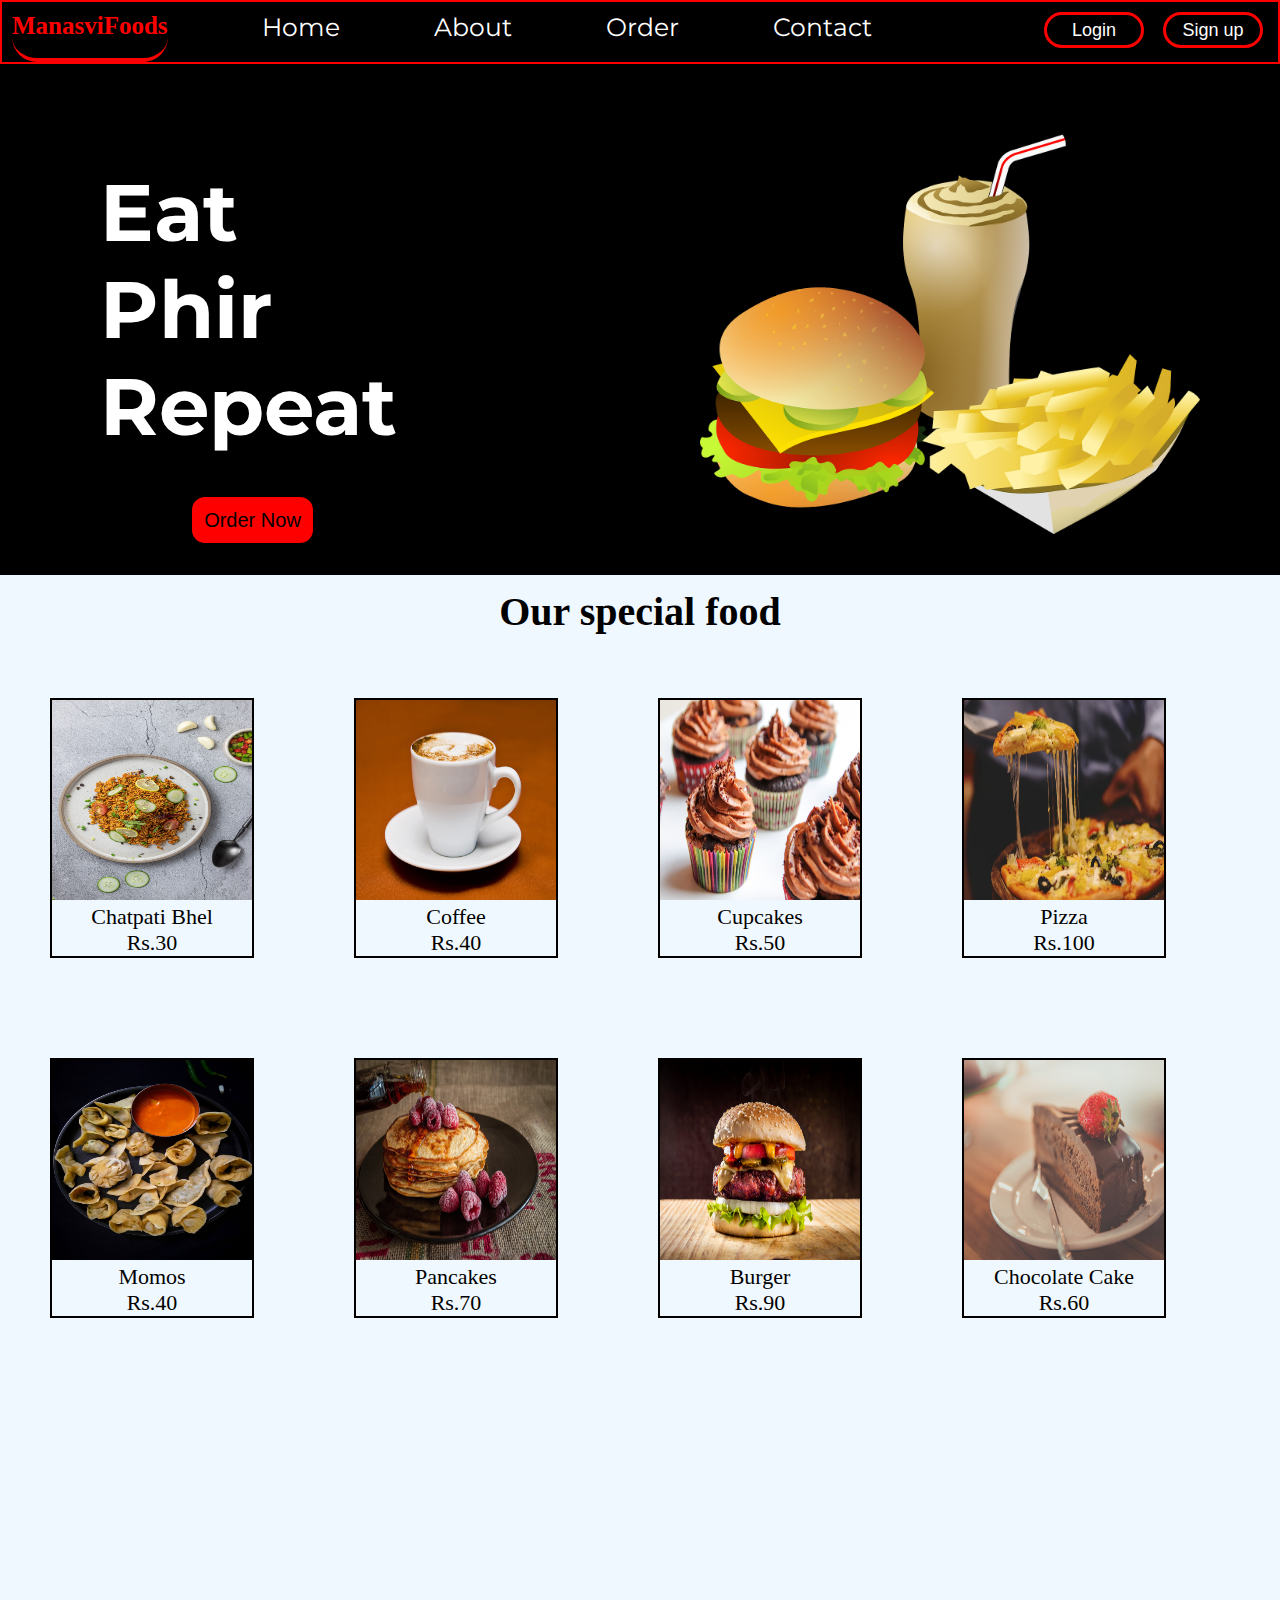
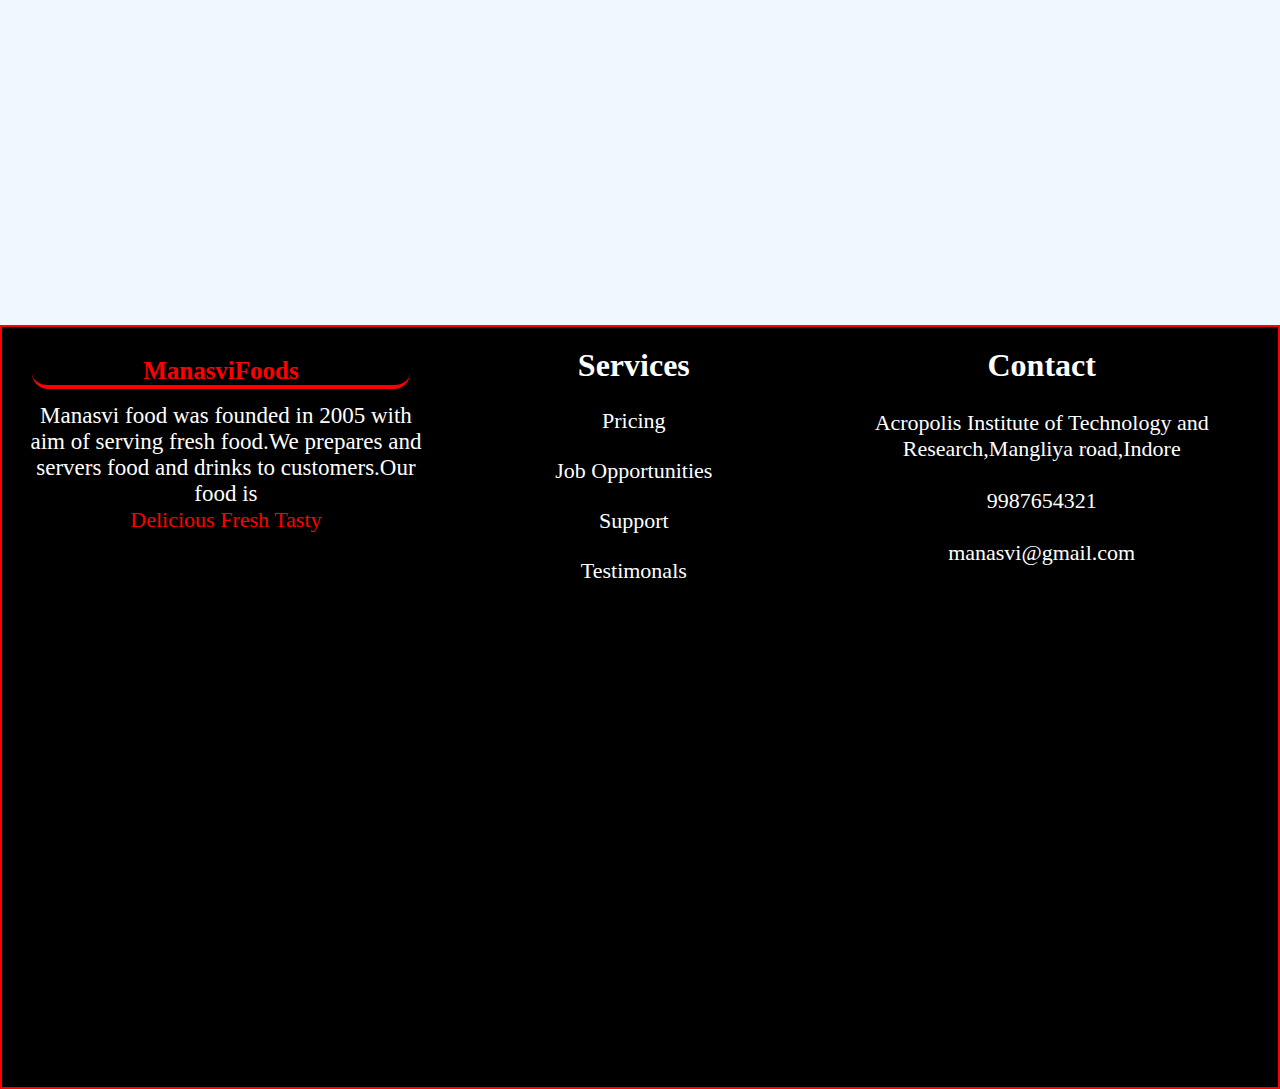
<file: index.html>
<!DOCTYPE html>
<html lang="en">
<head>
    <meta charset="UTF-8">
    <meta http-equiv="X-UA-Compatible" content="IE=edge">
    <meta name="viewport" content="width=, initial-scale=1.0">
    <title>Document</title>
    <link rel="stylesheet" href="assign.css">
    <link href="https://fonts.googleapis.com/css2?family=Bree+Serif&family=Montserrat&display=swap" rel="stylesheet">
</head>
<body>
    <nav>
<ul>
    <h1>ManasviFoods</h1>
    <li><a>Home</a></li>
    <li><a>About</a></li>
    <li><a>Order</a></li>
    <li><a>Contact</a></li>

</ul>
<div class="btn">
    <button onclick="login()">Login</button>
    <button onclick="signup()">Sign up</button>
</div>
    </nav>


    <div class="main">

        <div class="head">
            <h1>Eat <br>Phir<br>Repeat</h1>
            <button>Order Now</button>
        </div>

        <div class="img"> <img src="burger.png" alt=""></div>
    </div>


    <div id="middle">
          <h1>Our special food</h1>

        <div class="middle1">
            <div class="img1"><img src="bhel.jpg" alt="" height="200px" width="200px"><p>Chatpati Bhel <br>Rs.30
            </p></div>
            <div class="img1"><img src="coffee.jpg" alt="" height="200px" width="200px"><p>Coffee <br>Rs.40</p></div>
            <div class="img1"><img src="cupcakes.jpg" alt="" height="200px" width="200px"><p>Cupcakes <br> Rs.50</p></div>
            <div class="img1"><img src="pizza.jpg" alt="" height="200px" width="200px"><p>Pizza <br> Rs.100</p></div>
        </div>  




        <div class="middle2">
            <div class="img1"><img src="momos.jpg" alt="" height="200px" width="200px"><p>Momos <br>Rs.40</p></div>
            <div class="img1"><img src="pancakes.jpg" alt="" height="200px" width="200px"><p>Pancakes <br> Rs.70</p></div>
            <div class="img1"><img src="burjhns.jpg" alt="" height="200px" width="200px"> <p>Burger <br> Rs.90</p></div>
            <div class="img1"><img src="chocolatecake.jpg" alt="" height="200px" width="200px"> <p>Chocolate Cake <br>Rs.60</p></div>
           </div> 







    </div>

    <div class="footer">

        <div class="manasvi"> 
        <p id="last"><h1>ManasviFoods</h1></p>
        <p id="content">Manasvi food was founded in 2005 with aim of serving fresh food.We prepares and servers food and drinks to customers.Our food is  <p id="inside">Delicious  Fresh  Tasty </p>  

            </p>
    </div>
        
        
<div class="service">
    <h1>Services</h1>
<ul>
    
    <ul>Pricing</ul>
    <ul>Job Opportunities</ul>
    <ul>Support</ul>
    <ul>Testimonals</ul>

</ul>
</div>
<div class="contact">
    <span><h1>Contact</h1></span>
    <ul>
        <ul>Acropolis Institute of Technology and Research,Mangliya road,Indore</ul>
        <ul>9987654321</ul>
        <ul id="email">manasvi@gmail.com</ul>
    </ul>

</div>
<div class="about">
    
</div>
    </div>

    

    <script>
        function login(){
                    window.open("login.html")

        }
        function signup(){
 window.open("signup.html")
        }
    </script>
</body>
</html>
</file>
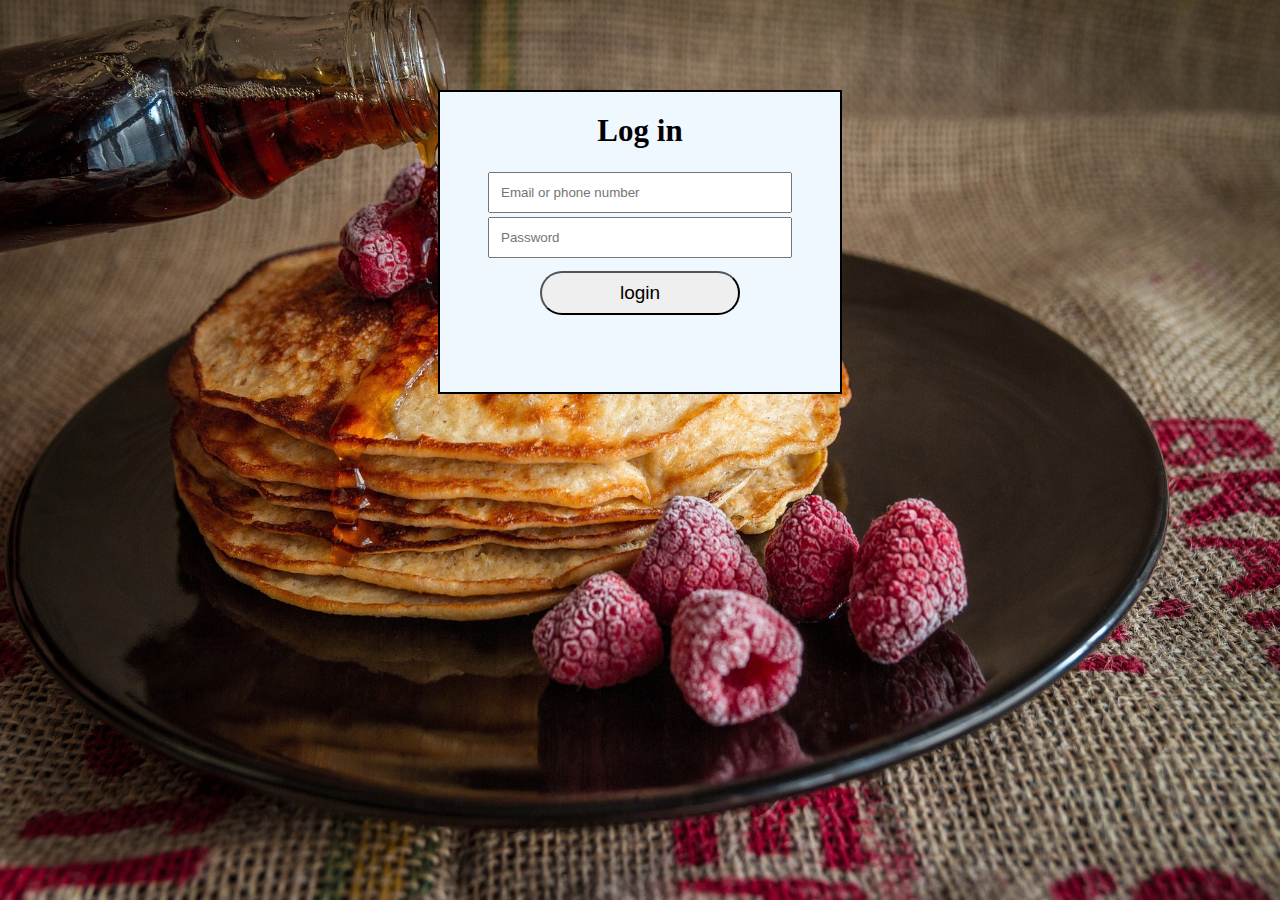
<file: login.html>
<!DOCTYPE html>
<html lang="en">
<head>
    <meta charset="UTF-8">
    <meta http-equiv="X-UA-Compatible" content="IE=edge">
    <meta name="viewport" content="width=device-width, initial-scale=1.0">
    <title>Document</title>
    <link rel="stylesheet" href="login.css">
</head>
<body>
    
   <div id="box">
    <h1>Log in</h1>
    <input type="text" placeholder="Email or phone number" class="input">
    <br>
    <input type="password" placeholder="Password" class="input">
    <br>
    <button id="btn" onclick="fun()">login</button>
   </div>
    <script>

function fun() {
  document.write = "You have been successfully logged in";
}


    </script>
</body>
</html>
</file>
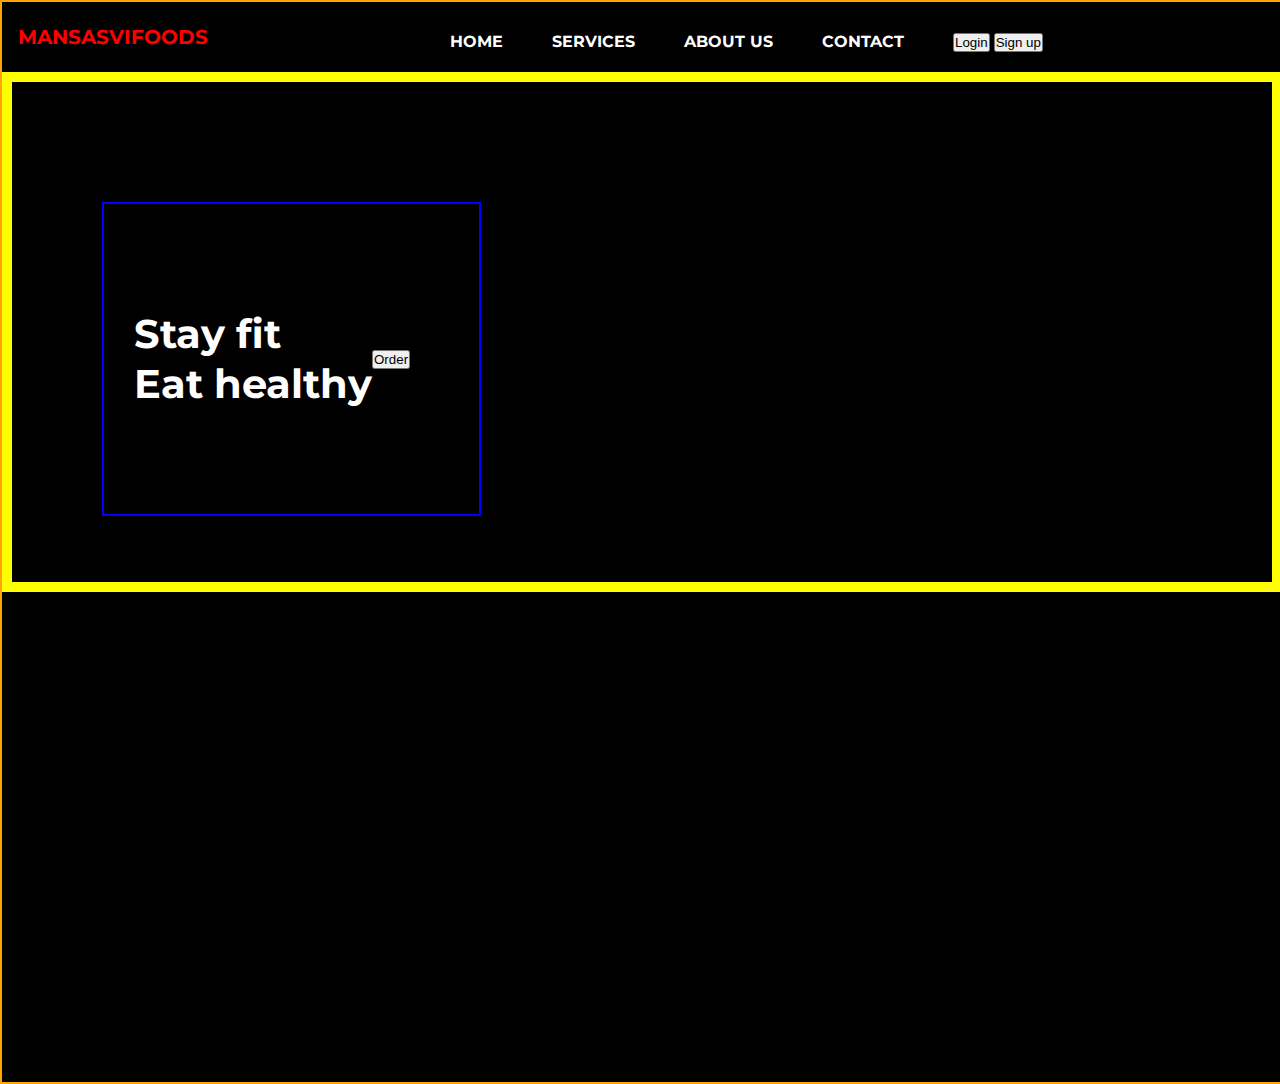
<file: main.html>
<!DOCTYPE html>
<html lang="en">

<head>
    <meta charset="UTF-8">
    <meta http-equiv="X-UA-Compatible" content="IE=edge">
    <meta name="viewport" content="width=device-width, initial-scale=1.0">
    <title>Document</title>
    <link rel="stylesheet" href="manas.css">
    <link href="https://fonts.googleapis.com/css2?family=Bree+Serif&family=Montserrat&display=swap" rel="stylesheet">
</head>

<body>
    <div class="background">
        <div class="menu" >
        <div class="logo">MANSASVIFOODS</div>


        <div class="navbar">
            <ul>
                <li>Home</li>
                <li>Services</li>
                <li>About us</li>
                <li>Contact</li>
                <button>Login</button>
                <button>Sign up</button>
            </ul>
        </div>
        
    
      </div>

      <div class="box">
        <div class="main">
        <h1>Stay fit <br>Eat healthy</h1>
        <button>Order</button>
        </div>
        <!-- <div id="img">
        <img src="food.jpg" alt="">
        </div> -->
        
    
      </div>
</div>
</body>

</html>
</file>
<file: assign.css>
*{
    margin:0;
    padding:0;
}
body{
    background-color: black;
    color:white;
}
nav{
    display:flex;
    justify-content: space-between;
    border:2px solid red;
    height:60px;
    margin-left: 0px;
}
nav h1{
    color:red;
    font-size: 25px;
    margin-left:10px;
    margin-top: 10px;
    border-bottom: 4px solid red;
    border-radius: 30px;
}

nav ul {
    display: flex;
    
}
nav ul li{
    list-style: none;
    margin-left:50px;
    margin-top: 10px;
}
nav ul li a{
    margin-left:44px;
    margin-top:9px;
    font-size:25px;
    font-family: 'Montserrat', sans-serif;
}
nav ul li a:hover{
    color:red;
    cursor: pointer;
}
.btn button{
    width:100px;
    height:36px;
    color:white;
    border:3px solid red;
    border-radius: 20px;;
    margin-right:15px;
    font-size:18px;
    margin-top:10px;
    background-color: black;
   
    
}
.btn button:hover{
    color:red;
    cursor: pointer;

}
.main{
    display:flex;
    justify-content: space-between;
    
}
.head{
    font-size:40px;
    width:25%;
    /* border:2px solid blue; */
    margin-top:100px;
    margin-left:100px;
    font-family: 'Montserrat', sans-serif;
}
.head button{
    height:50px;
    width:125px;
    margin-left:90px;
    margin-top:40px;
    border:2px solid black;
    background-color: red;
    border-radius:15px;
    font-size:20px;
    cursor: pointer;margin-bottom:30px;
    
}
.head button:hover{
    color:white;
    cursor: pointer;
}
.img img{
    width:25%;
    height:400px;
    width:500px;
    margin-right:80px;
    margin-top:70px;
}
.footer{
    border:2px solid red;
    height:80vh;
    /* background-color:grey; */
    display:flex;
    padding:20px;
}
.service{
    /* border:2px solid red; */
    height:300px;
    width:33%;
    text-align:center;
    list-style: none;
    /* padding:50px; */
}
.contact{
    /* border:3px solid red; */
    height:300px;
    width:33%;
    list-style: none;
    text-align: center;
}
.contact ul{
    padding:13px;
    font-size:22px;
    cursor:pointer;
}

.service ul :hover {
    color:green;
    cursor:pointer;
    }
.service ul{
    padding:12px;
    font-size:22px;
    cursor:pointer;
    
}
.manasvi{
    /* border:2px solid blue; */
    height:300px;
    width:33%;list-style: none;
    text-align: center;
}

.manasvi h1{
    text-align: center;
    /* color:red;
    border:4px solid red; 
    display:inline-block;
    border-bottom: 4px solid red;
    border-radius: 30px;
    font-size: 25px;
    margin-left:10px;
    margin-top: 10px;
    color:red;
    font-size: 25px;
    margin-left:10px;
    margin-top: 10px;
    border-bottom: 4px solid red;
    border-radius: 30px;
} */
    color:red;
    font-size: 25px;
    margin-left:10px;
    margin-top: 10px;
    border-bottom: 4px solid red;
    border-radius: 20px;
    margin-right: 20px;
}

#content{
    text-align:center;
    font-size: 23px;
    margin-top: 14px;;

}
#header{
    border:2px solid red;
}

.middle1{
    display:flex;
    
}
.middle2{
   
    display:flex;
}
#middle h1{
    padding:13px;
    color:black;
    text-align:center;
    font-size: 40px;
}
#middle{
    background-color: aliceblue;
    height:150vh;
}


.img1{
    margin:50px;
    color:black;
    border:2px solid black;
}
.img1 p{
    font-size:22px;
    text-align:center;
}
#inside{
    color:red;font-size:22px;
}
</file>
<file: login.css>
body{
    background-image: url('pancakes.jpg');
    background-repeat: no-repeat;
    background-attachment: fixed;
    background-size: 100% 100%;
}
#box{
border:2px solid black;
height:300px;
width:400px;
text-align:center;
margin:auto;
margin-top:90px;
background-color:aliceblue;
}
.input{
    padding:11px;
    margin:2px;
    width:278px;
    border-radius:300px solid black;
}
#btn{
    padding:9px;
    width:200px;
    margin:11px;
    font-size:19px;
    border-radius:40px;
    /* background-color: orangered; */
}
#box h1{
    font-size:31px;
}
</file>
<file: manas.css>
*{
    padding:0;
    margin:0;
}

.background{
    
    border:2px solid orange;
    height:120vh;
    width:100%;
    background-color:black;
    background-repeat: no-repeat;
    background-size: cover;
    /* z-index=0; */
    color:white;

}

.menu{
   
    background-color:black;
    height:70px;
}
.logo{
    width:20%;
    color:red;
    float:left;
    padding-left:16px;
    font-family: 'Montserrat', sans-serif;
    font-size:20px;
    display:flex;
    align-items : center; 
    height:70px;
    font-weight: bolder;
}


.navbar{
    width:65%;
    float:right;
    
}
.navbar ul li{
    text-decoration: none;
    font-family: 'Montserrat', sans-serif;
    display:inline-block;
font-style:15px;
    margin-top:30px;
    padding-right: 45px;;
    align-items: center;
    text-transform: uppercase;
    font-weight: bold;

}
.navbar ul li:hover{
    color:red;

}
.box{
border:10px solid yellow;
height:500px;
position:relative;
}

.main{
    border:2px solid blue;
    margin-top:120px;
    font-size: 20px;
    margin-left:90px;
    font-family: 'Montserrat', sans-serif;
display:flex;
align-items: center;
   height:250px;
   padding:30px;
   line-height: 50px;;
    width:25%;
    position:absolute;
    left:0;
}
</file>
